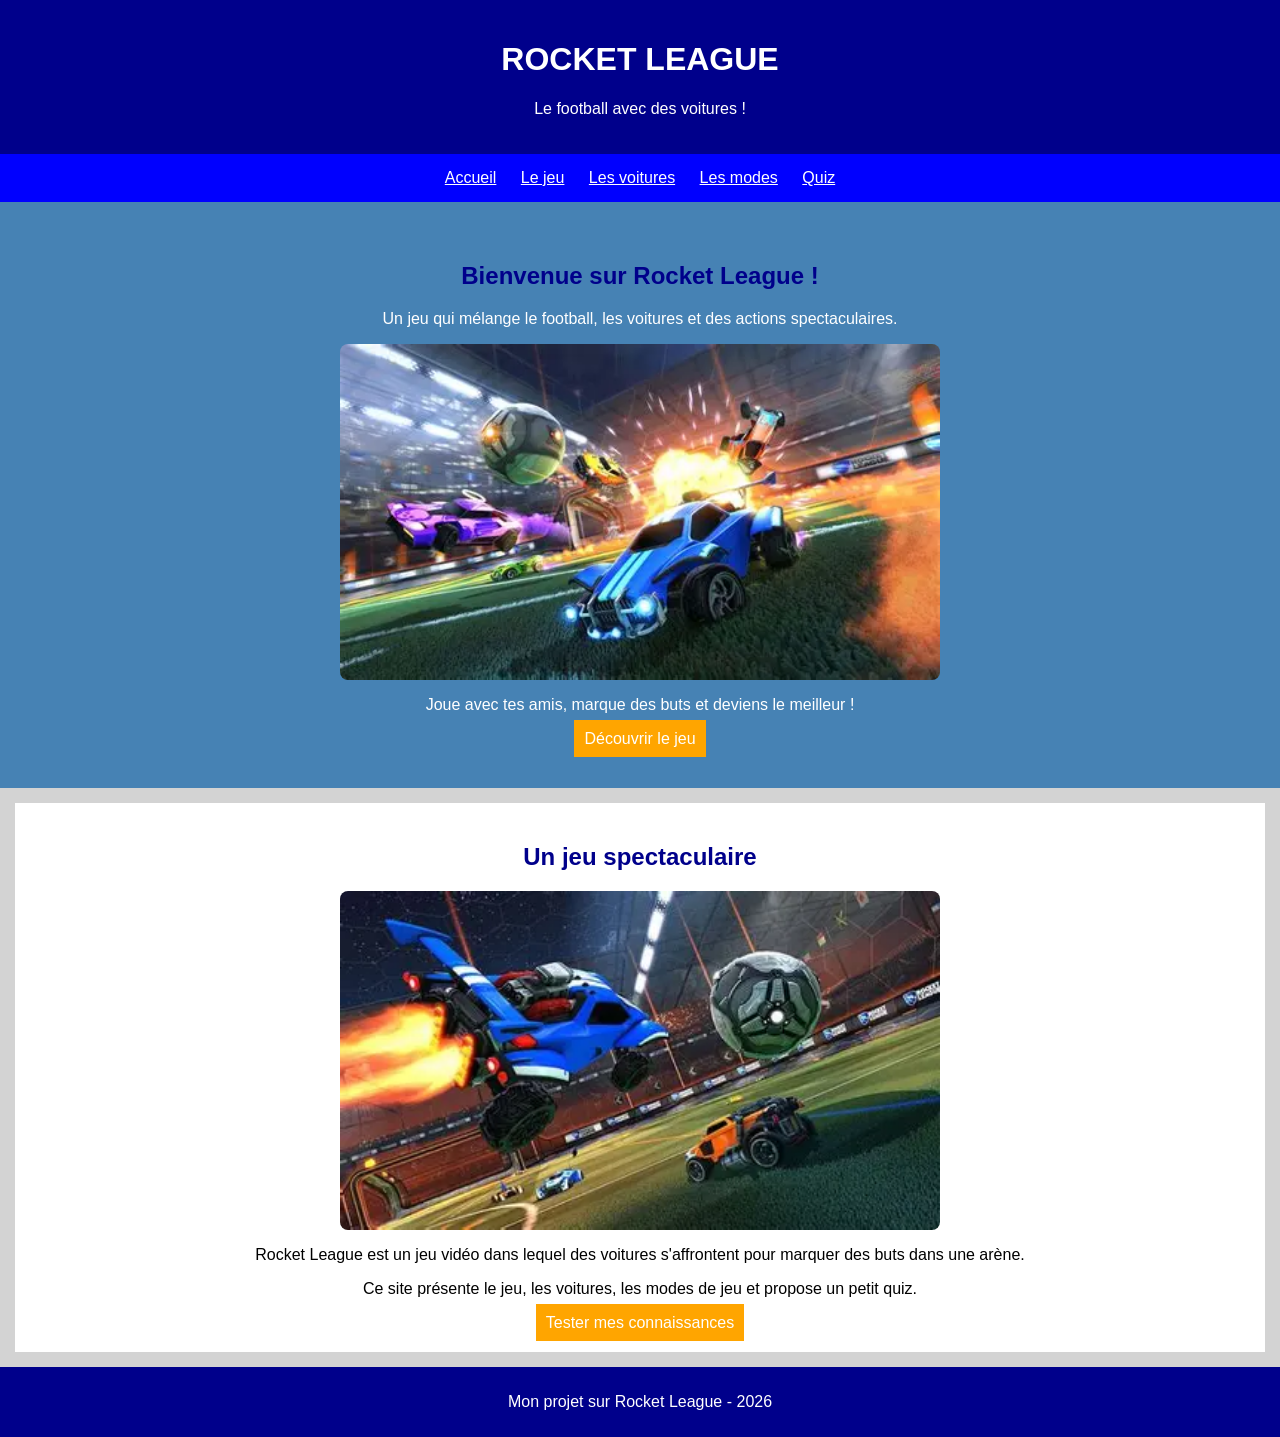
<file: index.html>
<!DOCTYPE html>
<html lang="fr">
<head>
    <meta charset="UTF-8">
    <meta name="viewport" content="width=device-width, initial-scale=1.0">
    <title>Rocket League - Accueil</title>
    <link rel="stylesheet" href="style.css">
</head>
<body>
    <header>
        <h1>ROCKET LEAGUE</h1>
        <p>Le football avec des voitures !</p>
    </header>

    <nav>
        <a href="index.html">Accueil</a>
        <a href="jeu.html">Le jeu</a>
        <a href="voitures.html">Les voitures</a>
        <a href="modes.html">Les modes</a>
        <a href="quiz.html">Quiz</a>
    </nav>

    <main>
        <div class="accueil">
            <h2>Bienvenue sur Rocket League !</h2>
            <p>Un jeu qui mélange le football, les voitures
               et des actions spectaculaires.</p>
            <img src="rocket-match.webp" alt="Match de Rocket League avec des voitures qui frappent le ballon" class="image-site">
            <p>Joue avec tes amis, marque des buts
               et deviens le meilleur !</p>
            <a class="bouton" href="jeu.html">Découvrir le jeu</a>
        </div>

        <section>
            <h2>Un jeu spectaculaire</h2>
            <img src="rocket-voltige.webp" alt="Voiture bleue en voltige aérienne devant le ballon" class="image-site">
            <p>Rocket League est un jeu vidéo dans lequel
               des voitures s'affrontent pour marquer des buts
               dans une arène.</p>
            <p>Ce site présente le jeu, les voitures,
               les modes de jeu et propose un petit quiz.</p>
            <a class="bouton" href="quiz.html">Tester mes connaissances</a>
        </section>
    </main>

    <footer>
        <p>Mon projet sur Rocket League - 2026</p>
    </footer>
</body>
</html>
</file>
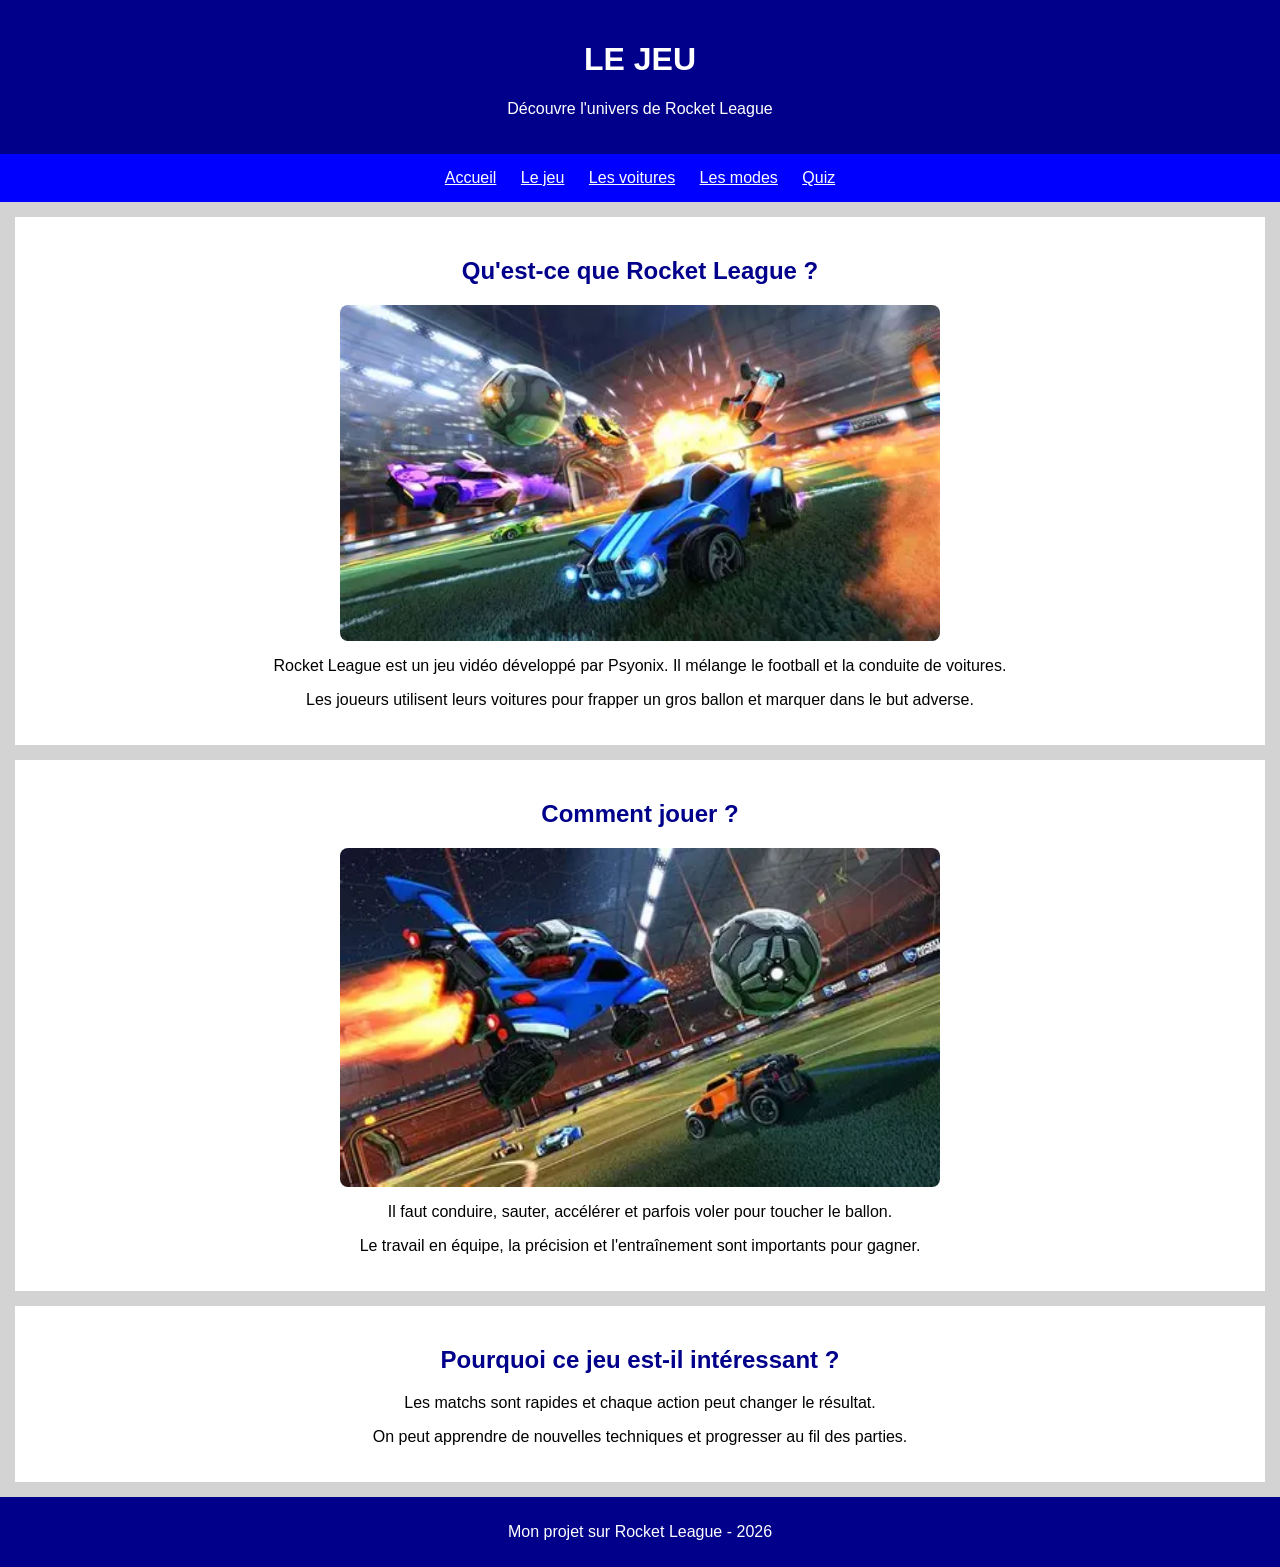
<file: jeu.html>
<!DOCTYPE html>
<html lang="fr">
<head>
    <meta charset="UTF-8">
    <meta name="viewport" content="width=device-width, initial-scale=1.0">
    <title>Rocket League - Le jeu</title>
    <link rel="stylesheet" href="style.css">
</head>
<body>
    <header>
        <h1>LE JEU</h1>
        <p>Découvre l'univers de Rocket League</p>
    </header>

    <nav>
        <a href="index.html">Accueil</a>
        <a href="jeu.html">Le jeu</a>
        <a href="voitures.html">Les voitures</a>
        <a href="modes.html">Les modes</a>
        <a href="quiz.html">Quiz</a>
    </nav>

    <main>
        <section>
            <h2>Qu'est-ce que Rocket League ?</h2>
            <img src="rocket-match.webp" alt="Voitures bleue et violette en plein match Rocket League" class="image-site">
            <p>Rocket League est un jeu vidéo développé
               par Psyonix. Il mélange le football et
               la conduite de voitures.</p>
            <p>Les joueurs utilisent leurs voitures
               pour frapper un gros ballon et marquer
               dans le but adverse.</p>
        </section>

        <section>
            <h2>Comment jouer ?</h2>
            <img src="rocket-voltige.webp" alt="Voiture effectuant une figure aérienne pour frapper le ballon" class="image-site">
            <p>Il faut conduire, sauter, accélérer
               et parfois voler pour toucher le ballon.</p>
            <p>Le travail en équipe, la précision
               et l'entraînement sont importants pour gagner.</p>
        </section>

        <section>
            <h2>Pourquoi ce jeu est-il intéressant ?</h2>
            <p>Les matchs sont rapides et chaque action
               peut changer le résultat.</p>
            <p>On peut apprendre de nouvelles techniques
               et progresser au fil des parties.</p>
        </section>
    </main>

    <footer>
        <p>Mon projet sur Rocket League - 2026</p>
    </footer>
</body>
</html>
</file>
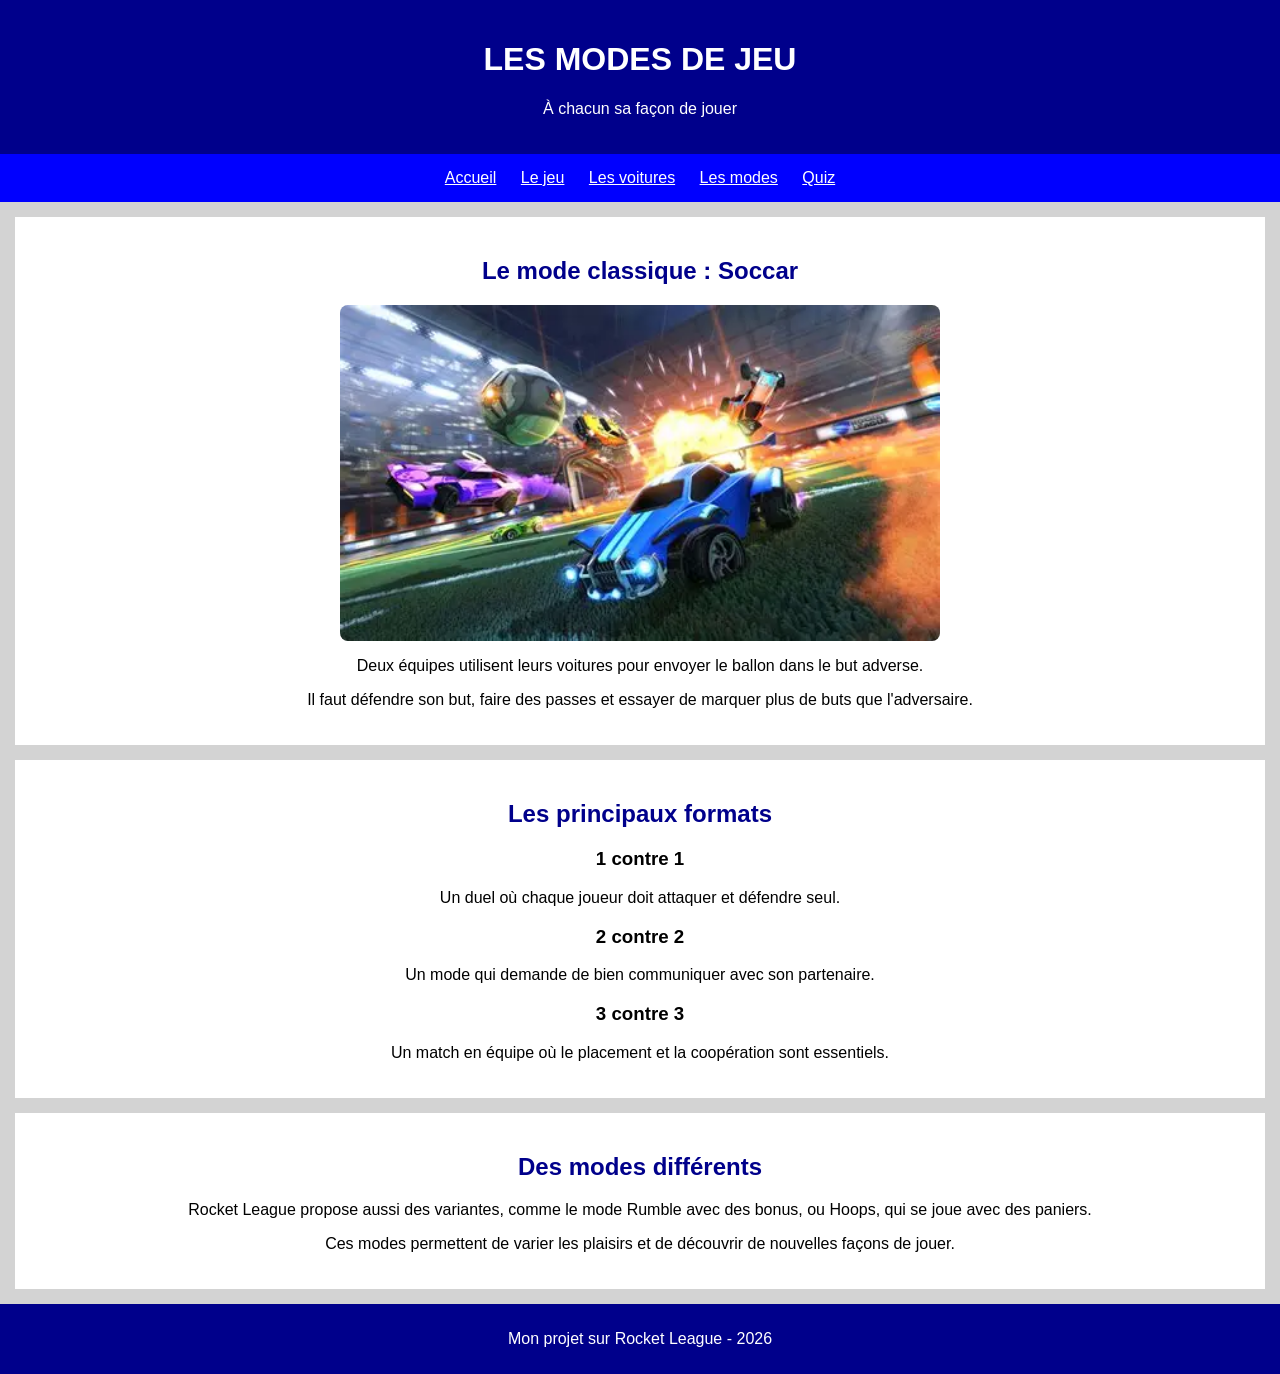
<file: modes.html>
<!DOCTYPE html>
<html lang="fr">
<head>
    <meta charset="UTF-8">
    <meta name="viewport" content="width=device-width, initial-scale=1.0">
    <title>Rocket League - Les modes</title>
    <link rel="stylesheet" href="style.css">
</head>
<body>
    <header>
        <h1>LES MODES DE JEU</h1>
        <p>À chacun sa façon de jouer</p>
    </header>

    <nav>
        <a href="index.html">Accueil</a>
        <a href="jeu.html">Le jeu</a>
        <a href="voitures.html">Les voitures</a>
        <a href="modes.html">Les modes</a>
        <a href="quiz.html">Quiz</a>
    </nav>

    <main>
        <section>
            <h2>Le mode classique : Soccar</h2>
            <img src="rocket-match.webp" alt="Match Soccar avec voitures et ballon géant" class="image-site">
            <p>Deux équipes utilisent leurs voitures
               pour envoyer le ballon dans le but adverse.</p>
            <p>Il faut défendre son but, faire des passes
               et essayer de marquer plus de buts
               que l'adversaire.</p>
        </section>

        <section>
            <h2>Les principaux formats</h2>

            <div class="cartes">
                <article class="carte">
                    <h3>1 contre 1</h3>
                    <p>Un duel où chaque joueur doit
                       attaquer et défendre seul.</p>
                </article>

                <article class="carte">
                    <h3>2 contre 2</h3>
                    <p>Un mode qui demande de bien
                       communiquer avec son partenaire.</p>
                </article>

                <article class="carte">
                    <h3>3 contre 3</h3>
                    <p>Un match en équipe où le placement
                       et la coopération sont essentiels.</p>
                </article>
            </div>
        </section>

        <section>
            <h2>Des modes différents</h2>
            <p>Rocket League propose aussi des variantes,
               comme le mode Rumble avec des bonus,
               ou Hoops, qui se joue avec des paniers.</p>
            <p>Ces modes permettent de varier les plaisirs
               et de découvrir de nouvelles façons de jouer.</p>
        </section>
    </main>

    <footer>
        <p>Mon projet sur Rocket League - 2026</p>
    </footer>
</body>
</html>
</file>
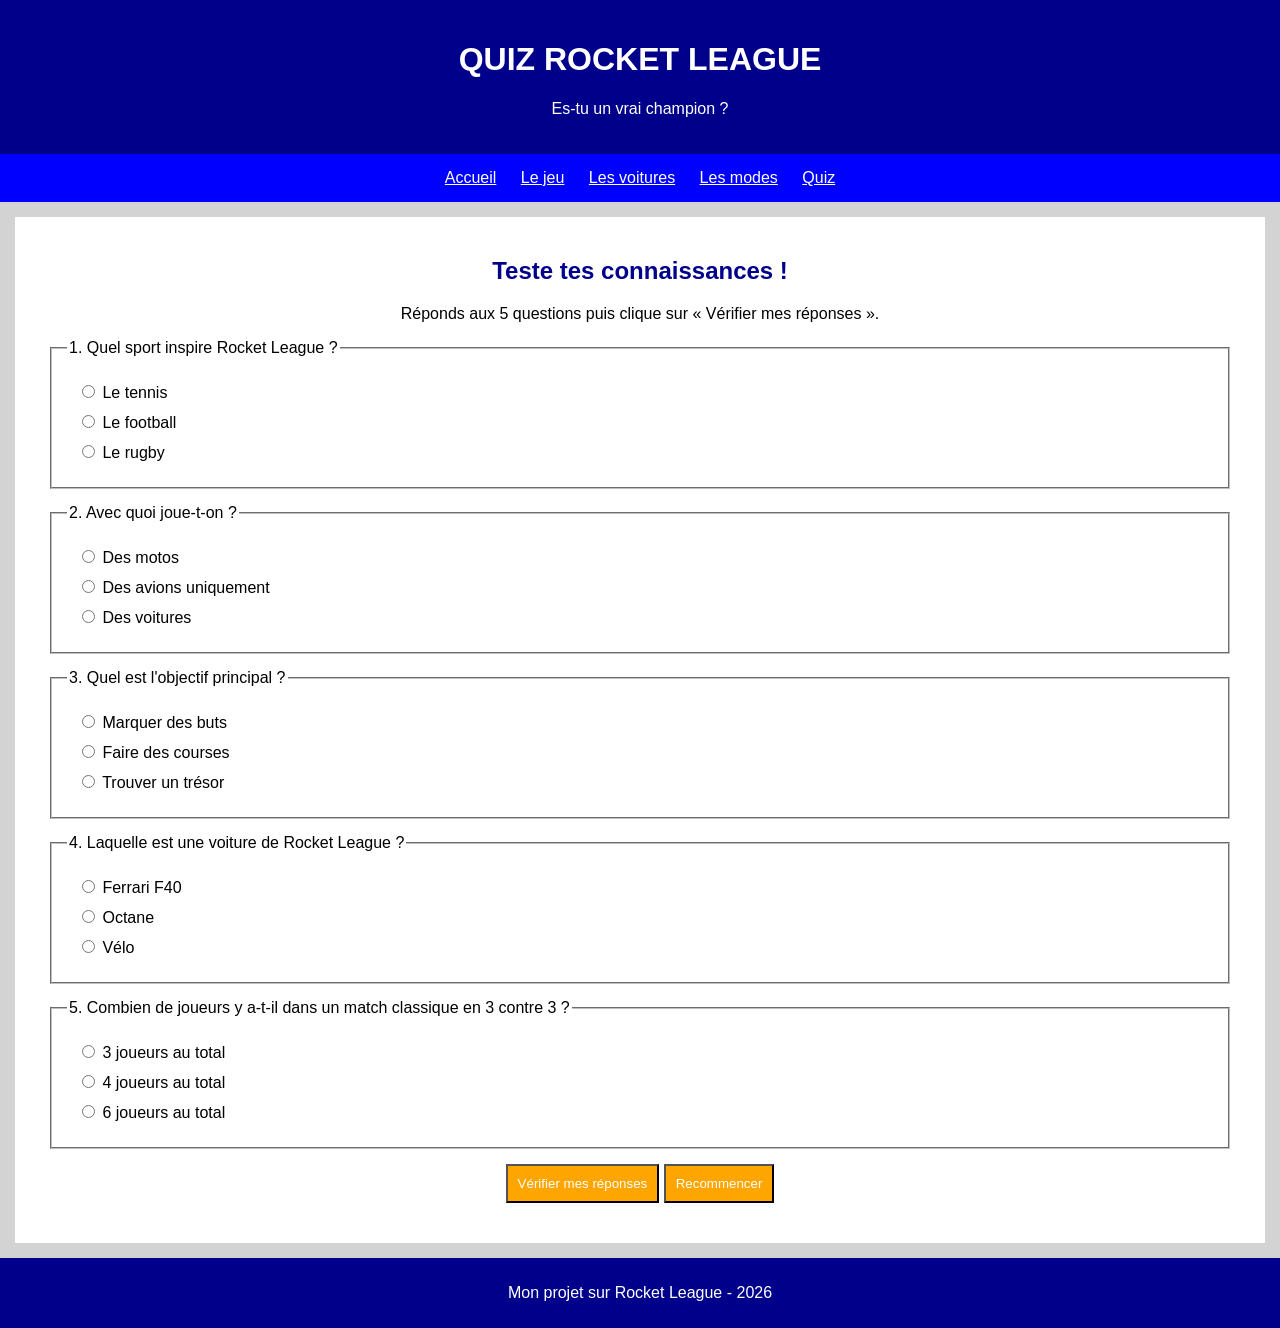
<file: quiz.html>
<!DOCTYPE html>
<html lang="fr">
<head>
    <meta charset="UTF-8">
    <meta name="viewport" content="width=device-width, initial-scale=1.0">
    <title>Rocket League - Quiz</title>
    <link rel="stylesheet" href="style.css">
    <script src="script.js" defer></script>
</head>
<body>
    <header>
        <h1>QUIZ ROCKET LEAGUE</h1>
        <p>Es-tu un vrai champion ?</p>
    </header>

    <nav>
        <a href="index.html">Accueil</a>
        <a href="jeu.html">Le jeu</a>
        <a href="voitures.html">Les voitures</a>
        <a href="modes.html">Les modes</a>
        <a href="quiz.html">Quiz</a>
    </nav>

    <main>
        <section>
            <h2>Teste tes connaissances !</h2>
            <p>Réponds aux 5 questions puis clique sur
               « Vérifier mes réponses ».</p>

            <form id="quiz">
                <fieldset>
                    <legend>1. Quel sport inspire Rocket League ?</legend>
                    <label><input type="radio" name="q1" value="a"> Le tennis</label>
                    <label><input type="radio" name="q1" value="b"> Le football</label>
                    <label><input type="radio" name="q1" value="c"> Le rugby</label>
                </fieldset>

                <fieldset>
                    <legend>2. Avec quoi joue-t-on ?</legend>
                    <label><input type="radio" name="q2" value="a"> Des motos</label>
                    <label><input type="radio" name="q2" value="b"> Des avions uniquement</label>
                    <label><input type="radio" name="q2" value="c"> Des voitures</label>
                </fieldset>

                <fieldset>
                    <legend>3. Quel est l'objectif principal ?</legend>
                    <label><input type="radio" name="q3" value="a"> Marquer des buts</label>
                    <label><input type="radio" name="q3" value="b"> Faire des courses</label>
                    <label><input type="radio" name="q3" value="c"> Trouver un trésor</label>
                </fieldset>

                <fieldset>
                    <legend>4. Laquelle est une voiture de Rocket League ?</legend>
                    <label><input type="radio" name="q4" value="a"> Ferrari F40</label>
                    <label><input type="radio" name="q4" value="b"> Octane</label>
                    <label><input type="radio" name="q4" value="c"> Vélo</label>
                </fieldset>

                <fieldset>
                    <legend>5. Combien de joueurs y a-t-il dans un match classique en 3 contre 3 ?</legend>
                    <label><input type="radio" name="q5" value="a"> 3 joueurs au total</label>
                    <label><input type="radio" name="q5" value="b"> 4 joueurs au total</label>
                    <label><input type="radio" name="q5" value="c"> 6 joueurs au total</label>
                </fieldset>

                <button class="bouton" type="submit">
                    Vérifier mes réponses
                </button>

                <button class="bouton" type="reset">
                    Recommencer
                </button>
            </form>

            <div id="resultat" aria-live="polite"></div>
        </section>
    </main>

    <footer>
        <p>Mon projet sur Rocket League - 2026</p>
    </footer>
</body>
</html>
</file>
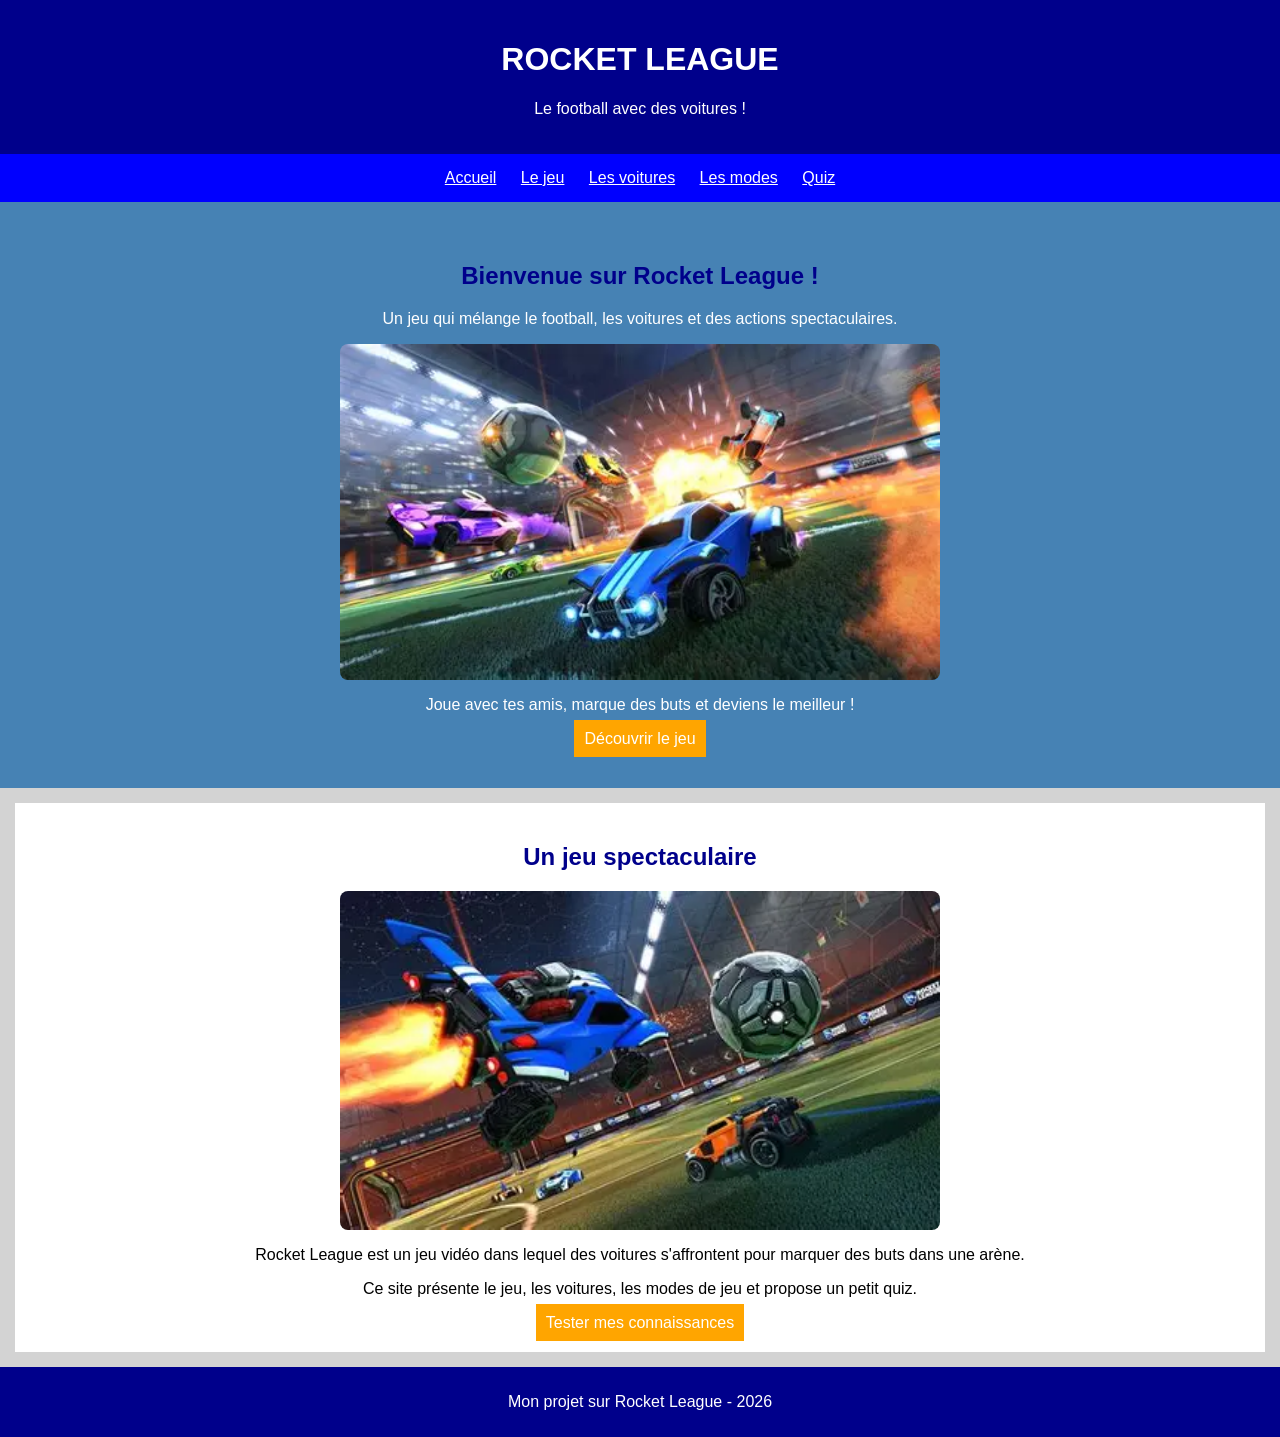
<file: robin.html>
<!DOCTYPE html>
<html lang="fr">
<head>
    <meta charset="UTF-8">
    <meta name="viewport" content="width=device-width, initial-scale=1.0">
    <title>Rocket League - Accueil</title>
    <link rel="stylesheet" href="style.css">
</head>
<body>
    <header>
        <h1>ROCKET LEAGUE</h1>
        <p>Le football avec des voitures !</p>
    </header>

    <nav>
        <a href="robin.html">Accueil</a>
        <a href="jeu.html">Le jeu</a>
        <a href="voitures.html">Les voitures</a>
        <a href="modes.html">Les modes</a>
        <a href="quiz.html">Quiz</a>
    </nav>

    <main>
        <div class="accueil">
            <h2>Bienvenue sur Rocket League !</h2>
            <p>Un jeu qui mélange le football, les voitures
               et des actions spectaculaires.</p>
            <img src="rocket-match.webp" alt="Match de Rocket League avec des voitures qui frappent le ballon" class="image-site">
            <p>Joue avec tes amis, marque des buts
               et deviens le meilleur !</p>
            <a class="bouton" href="jeu.html">Découvrir le jeu</a>
        </div>

        <section>
            <h2>Un jeu spectaculaire</h2>
            <img src="rocket-voltige.webp" alt="Voiture bleue en voltige aérienne devant le ballon" class="image-site">
            <p>Rocket League est un jeu vidéo dans lequel
               des voitures s'affrontent pour marquer des buts
               dans une arène.</p>
            <p>Ce site présente le jeu, les voitures,
               les modes de jeu et propose un petit quiz.</p>
            <a class="bouton" href="quiz.html">Tester mes connaissances</a>
        </section>
    </main>

    <footer>
        <p>Mon projet sur Rocket League - 2026</p>
    </footer>
</body>
</html>
</file>
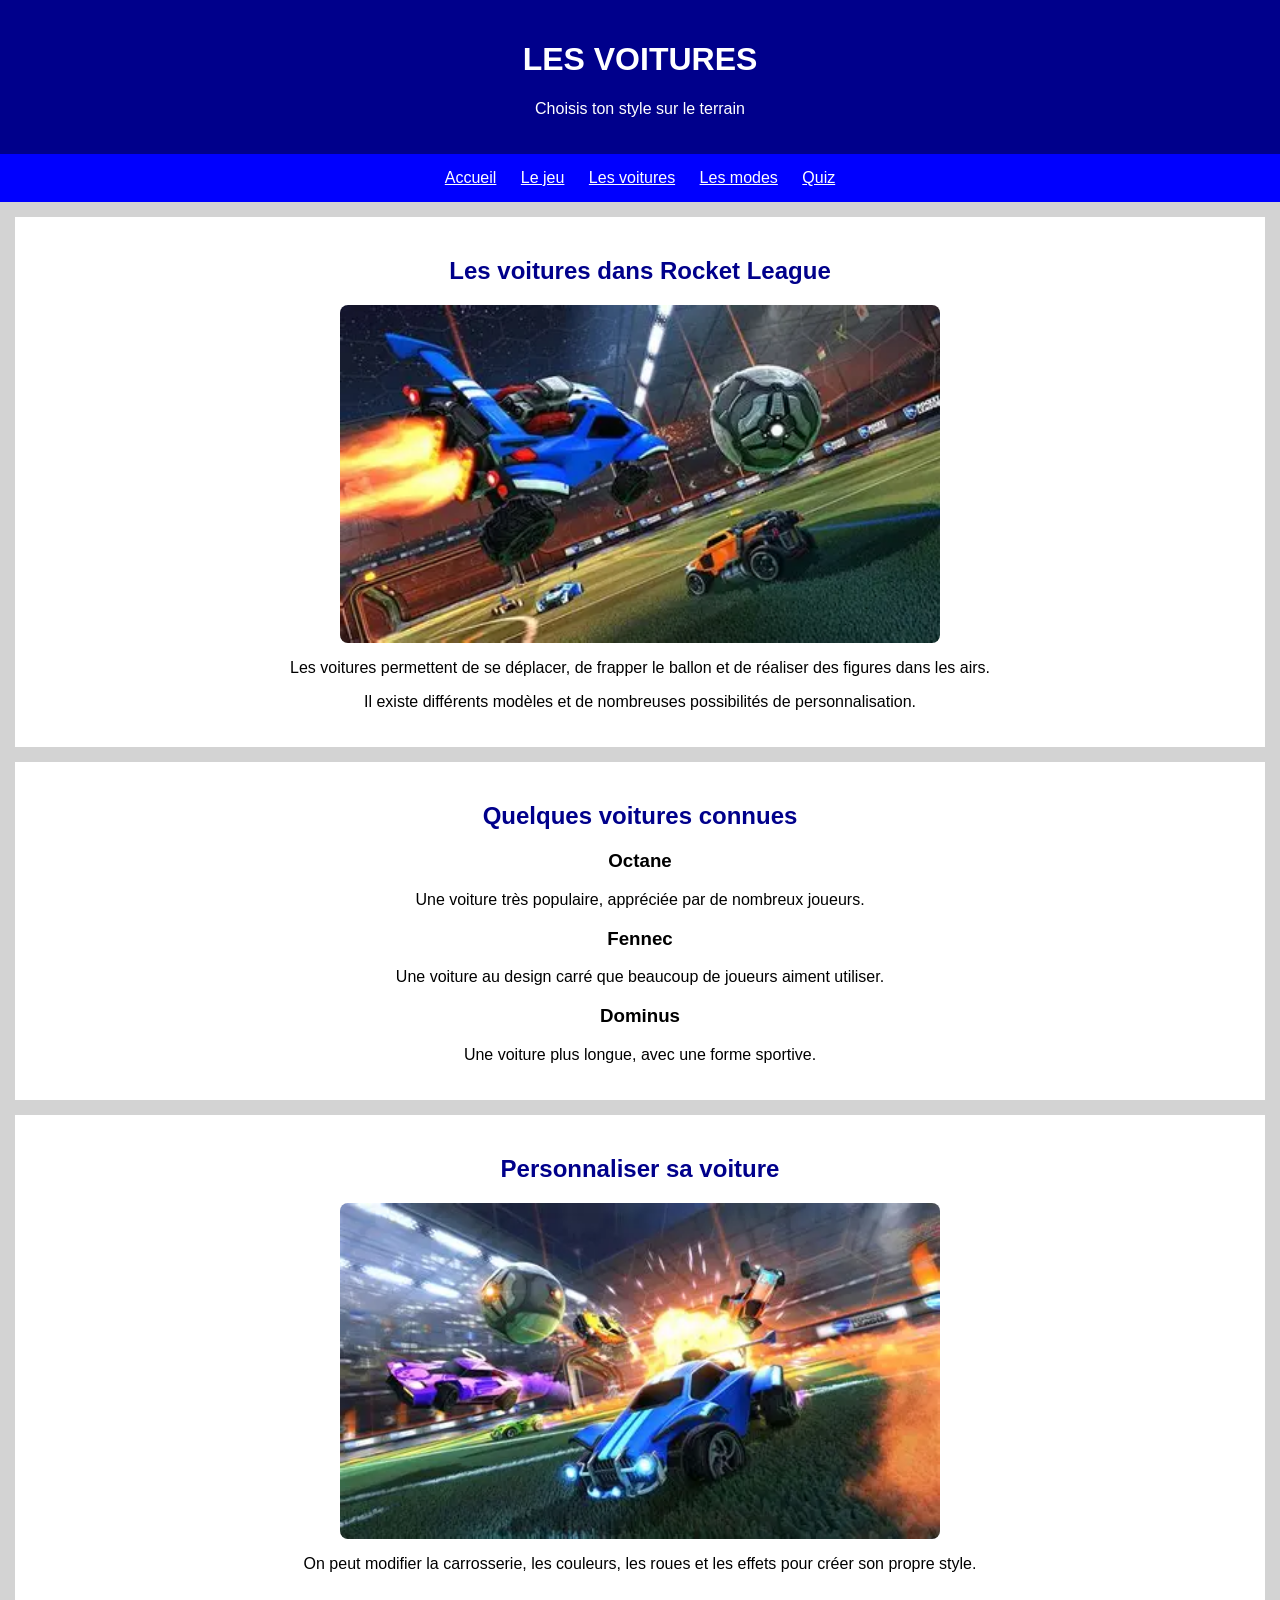
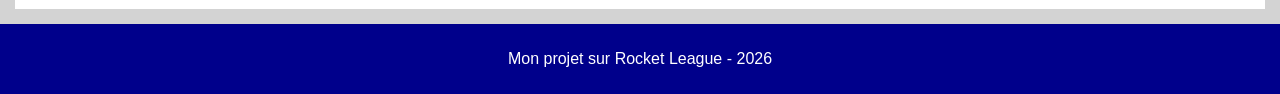
<file: voitures.html>
<!DOCTYPE html>
<html lang="fr">
<head>
    <meta charset="UTF-8">
    <meta name="viewport" content="width=device-width, initial-scale=1.0">
    <title>Rocket League - Les voitures</title>
    <link rel="stylesheet" href="style.css">
</head>
<body>
    <header>
        <h1>LES VOITURES</h1>
        <p>Choisis ton style sur le terrain</p>
    </header>

    <nav>
        <a href="index.html">Accueil</a>
        <a href="jeu.html">Le jeu</a>
        <a href="voitures.html">Les voitures</a>
        <a href="modes.html">Les modes</a>
        <a href="quiz.html">Quiz</a>
    </nav>

    <main>
        <section>
            <h2>Les voitures dans Rocket League</h2>
            <img src="rocket-voltige.webp" alt="Deux voitures Rocket League en action dans l'arène" class="image-site">
            <p>Les voitures permettent de se déplacer,
               de frapper le ballon et de réaliser
               des figures dans les airs.</p>
            <p>Il existe différents modèles et de nombreuses
               possibilités de personnalisation.</p>
        </section>

        <section>
            <h2>Quelques voitures connues</h2>

            <div class="cartes">
                <article class="carte">
                    <h3>Octane</h3>
                    <p>Une voiture très populaire,
                       appréciée par de nombreux joueurs.</p>
                </article>

                <article class="carte">
                    <h3>Fennec</h3>
                    <p>Une voiture au design carré
                       que beaucoup de joueurs aiment utiliser.</p>
                </article>

                <article class="carte">
                    <h3>Dominus</h3>
                    <p>Une voiture plus longue,
                       avec une forme sportive.</p>
                </article>
            </div>
        </section>

        <section>
            <h2>Personnaliser sa voiture</h2>
            <img src="rocket-match.webp" alt="Voiture bleue avec turbo en plein match" class="image-site">
            <p>On peut modifier la carrosserie,
               les couleurs, les roues et les effets
               pour créer son propre style.</p>
        </section>
    </main>

    <footer>
        <p>Mon projet sur Rocket League - 2026</p>
    </footer>
</body>
</html>
</file>
<file: style.css>
body {
    background-color: lightgray;
    font-family: Arial;
    margin: 0;
}


header {
    background-color: darkblue;
    color: white;
    text-align: center;
    padding: 20px;
}


nav {
    background-color: blue;
    text-align: center;
    padding: 15px;
}

nav a {
    color: white;
    margin: 10px;
}


.accueil {
    background-color: steelblue;
    color: white;
    text-align: center;
    padding: 40px;
}


h2 {
    color: darkblue;
}


.bouton {
    background-color: orange;
    color: white;
    padding: 10px;
    text-decoration: none;
}


.image-site {
    max-width: 600px;
    width: 100%;
    height: auto;
    display: block;
    margin: 15px auto;
    border-radius: 8px;
}


section {
    background-color: white;
    text-align: center;
    padding: 20px;
    margin: 15px;
}


fieldset {
    text-align: left;
    margin: 15px;
    padding: 15px;
}

label {
    display: block;
    margin: 10px;
}

#resultat {
    color: darkblue;
    font-weight: bold;
    margin: 20px;
}

footer {
    background-color: darkblue;
    color: white;
    text-align: center;
    padding: 10px;
}
</file>
